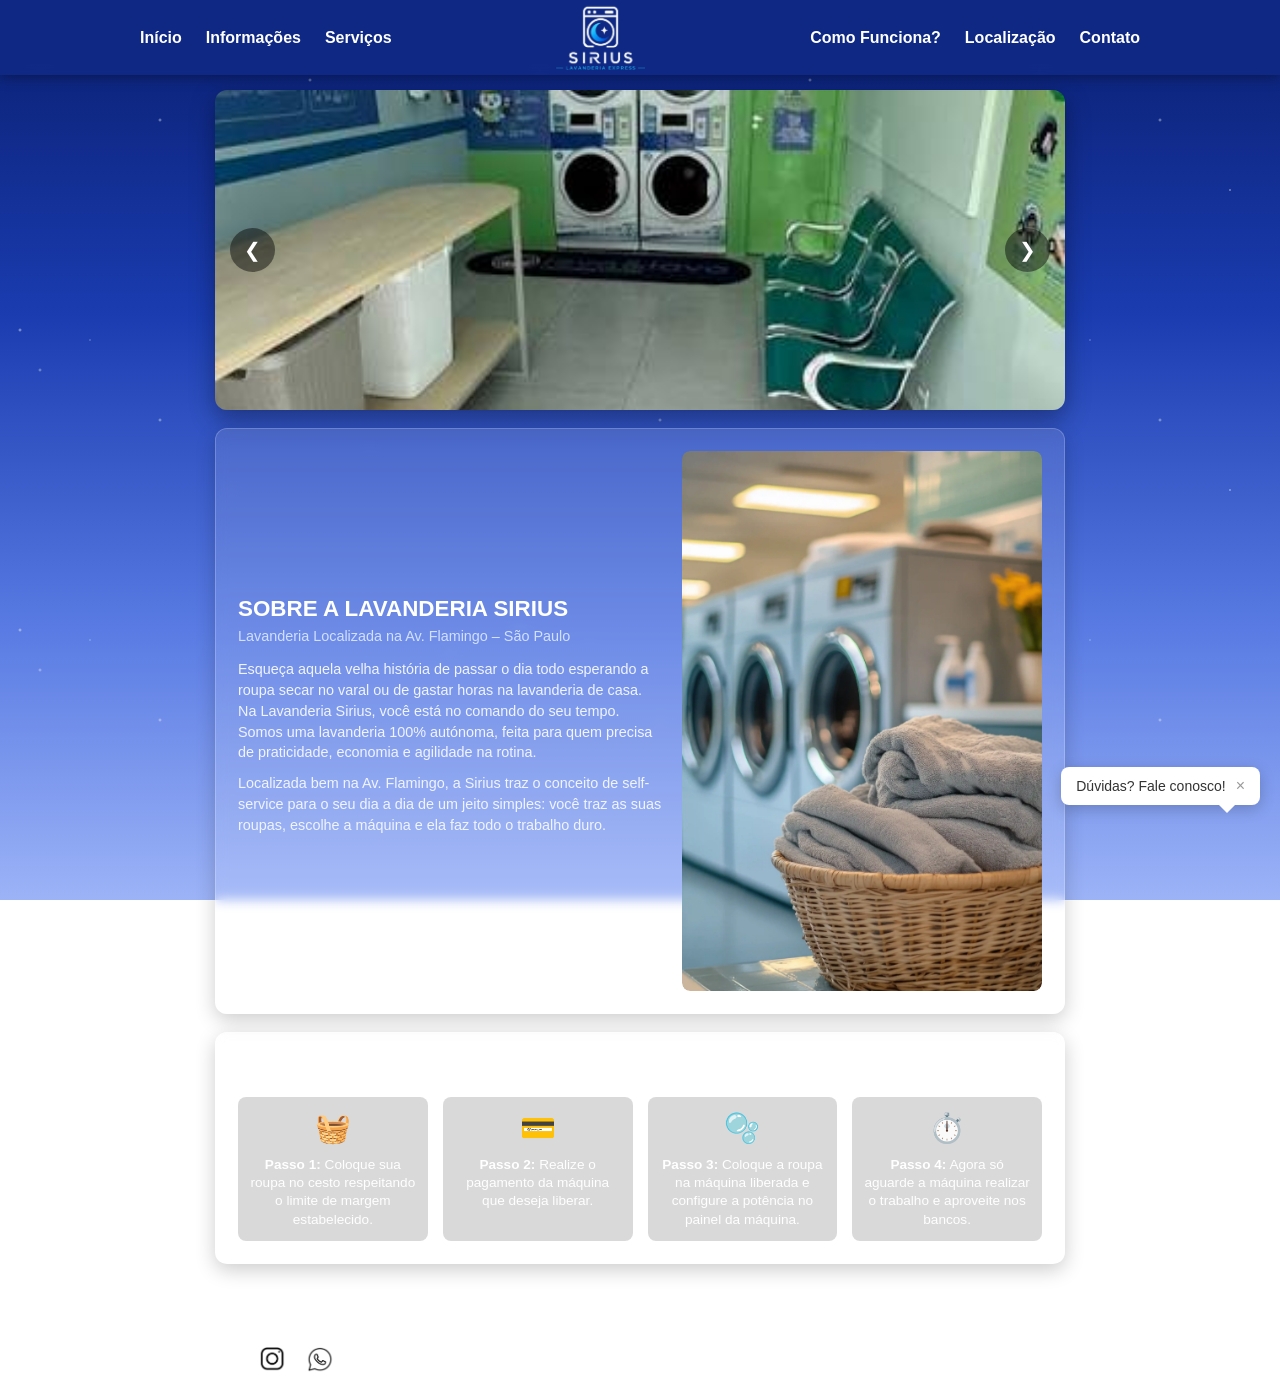
<file: index.html>
<!DOCTYPE html>
<html lang="pt-br">
<head>
  <meta charset="UTF-8">
  <meta name="viewport" content="width=device-width, initial-scale=1.0">
  <link rel="stylesheet" href="index.css">
  <title>Lavanderia Sirius</title>
</head>
<body>

  <!-- EFEITO DE ESTRELAS NO BACKGROUND -->
  <div class="stars"></div>

  <!-- NAVBAR / HEADER -->
  <header class="navbar" id="navbar">
    <nav class="nav-container">
      <ul class="nav-links">
        <li><a href="index.html">Início</a></li>
        <li><a href="Informacoes/Informacao.html">Informações</a></li>
        <li><a href="Servico/Servico.html">Serviços</a></li>
      </ul>

      <div class="logo">
        <a href="index.html">
          <img class="logoimg" src="Img/Logo.png" alt="Logo Lavanderia Sirius" title="Logo Lavanderia Sirius">
        </a>
      </div>

      <ul class="nav-links">
        <li><a href="Funcionamento/funcionamento.html">Como Funciona?</a></li>
        <li><a href="Localizacao/Localizacao.html">Localização</a></li>
        <li><a href="#" id="openContatoBtn">Contato</a></li>
      </ul>
    </nav>
  </header>

  <!-- CONTEÚDO PRINCIPAL -->
  <main class="main-content" id="inicio">

    <!-- CARROSSEL / BANNER DE DESTAQUE -->
    <section class="carrossel-container">
      <div class="carrossel-slides">
        <div class="slide active">
          <img src="Img/teste_1.jpg" alt="Serviço de Lavanderia 1">
        </div>
        <div class="slide">
          <img src="Img/teste_2.jpg" alt="Serviço de Lavanderia 2">
        </div>
        <div class="slide">
          <img src="Img/teste_3.jpg" alt="Serviço de Lavanderia 3">
        </div>
      </div>

      <!-- BOTÕES DO CARROSSEL -->
      <button class="seta anterior" id="prevBtn" aria-label="Anterior">&#10094;</button>
      <button class="seta proximo" id="nextBtn" aria-label="Próximo">&#10095;</button>
    </section>

    <!-- SEÇÃO SOBRE -->
    <section class="section-card sobre-card" id="sobre">
      <div class="sobre-text">
        <h2>SOBRE A LAVANDERIA SIRIUS</h2>
        <p class="subtitle">Lavanderia Localizada na Av. Flamingo – São Paulo</p>
        <p>Esqueça aquela velha história de passar o dia todo esperando a roupa secar no varal ou de gastar horas na lavanderia de casa. Na Lavanderia Sirius, você está no comando do seu tempo. Somos uma lavanderia 100% autónoma, feita para quem precisa de praticidade, economia e agilidade na rotina.</p>
        <p>Localizada bem na Av. Flamingo, a Sirius traz o conceito de self-service para o seu dia a dia de um jeito simples: você traz as suas roupas, escolhe a máquina e ela faz todo o trabalho duro.</p>
      </div>
      <div class="sobre-img">
        <img src="Img/roupa.png" alt="Maquinas de lavar Sirius">
      </div>
    </section>

    <!-- SEÇÃO PASSO A PASSO -->
    <section class="section-card passo-card" id="servicos">
      <h2 class="passo-title">PASSO A PASSO</h2>
      <div class="grid-passos">
        
        <div class="step-box">
          <div class="icon-circle">🧺</div>
          <p><strong>Passo 1:</strong> Coloque sua roupa no cesto respeitando o limite de margem estabelecido.</p>
        </div>

        <div class="step-box">
          <div class="icon-circle">💳</div>
          <p><strong>Passo 2:</strong> Realize o pagamento da máquina que deseja liberar.</p>
        </div>

        <div class="step-box">
          <div class="icon-circle">🫧</div>
          <p><strong>Passo 3:</strong> Coloque a roupa na máquina liberada e configure a potência no painel da máquina.</p>
        </div>

        <div class="step-box">
          <div class="icon-circle">⏱️</div>
          <p><strong>Passo 4:</strong> Agora só aguarde a máquina realizar o trabalho e aproveite nos bancos.</p>
        </div>

      </div>
    </section>

  </main>

  <!-- RODAPÉ (FOOTER) -->
  <footer class="footer">
    <div class="footer-col">
      <h3>Redes / Links</h3>
      <div class="social-icons">
        <a href="https://www.instagram.com/siriuslavanderia/" target="_blank" aria-label="Instagram">
          <img class="social-img" src="Img/insta.png" alt="Instagram">
        </a>
        <a href="https://api.whatsapp.com/send?phone=5511914912097" target="_blank" aria-label="WhatsApp">
          <img class="social-img" src="Img/zap.png" alt="WhatsApp">
        </a>
      </div>
    </div>

    <div class="footer-col">
      <h3>Localização</h3>
      <a href="https://www.google.com/maps/place/Av.+Flamingo,+1563+-+Vila+Nova+Curuca,+S%C3%A3o+Paulo+-+SP" target="_blank">
        <p>Av. Flamingo, 1563 – São Paulo, SP</p>
      </a>
    </div>
  </footer>

  <!-- MODAL DE CONTATO -->
  <div id="contatoOverlay" class="contato-overlay">
    <div class="contato-box">
      <button id="closeContatoBtn" class="close-btn">&times;</button>
      <h2>Entre em Contato</h2>
      <p>Instagram: <a href="https://www.instagram.com/siriuslavanderia/" target="_blank">@lavanderiasirius</a></p> 
      <p>WhatsApp: <a href="https://api.whatsapp.com/send?phone=5511914912097" target="_blank">Lavanderia Sirius</a></p>
    </div>
  </div>

  <!-- TOOLTIP CHATBOT -->
  <div class="chat-tooltip">
    <span>Dúvidas? Fale conosco!</span>
    <button class="close-tooltip" onclick="this.parentElement.style.display='none'">&times;</button>
  </div>

  <!-- LANDBOT CHAT -->
  <script type="module" src="https://cdn.landbot.io/landbot-3/landbot-3.0.0.mjs"></script>
  <script type="module">
    var myLandbot = new Landbot.Livechat({
      configUrl: 'https://storage.googleapis.com/landbot.online/v3/H-3500567-LF1H10AN2X8NJ0CD/index.json',
    });
  </script>

  <script src="index.js"></script>
</body>
</html>
</file>
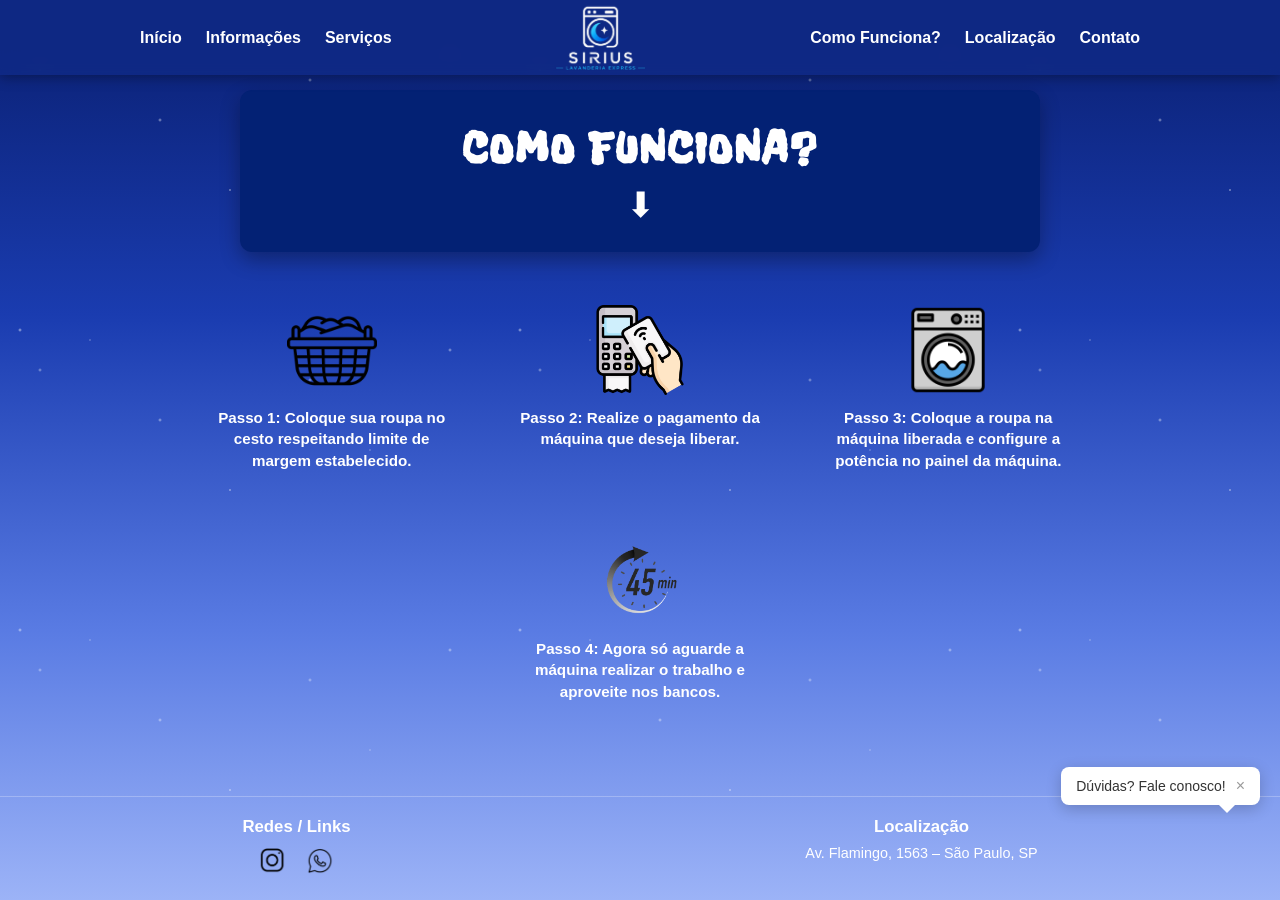
<file: Funcionamento/Funcionamento.html>
<!DOCTYPE html>
<html lang="pt-br">
<head>
  <meta charset="UTF-8">
  <meta name="viewport" content="width=device-width, initial-scale=1.0">
  <link rel="stylesheet" href="Funcionamento.css">
  <title>Lavanderia Sirius</title>
</head>
<body>

  <!-- EFEITO DE ESTRELAS NO BACKGROUND -->
  <div class="stars"></div>

  <!-- NAVBAR / HEADER -->
  <header class="navbar" id="navbar">
    <nav class="nav-container">
      <ul class="nav-links">
        <li><a href="../index.html">Início</a></li>
        <li><a href="../Informacoes/Informacao.html">Informações</a></li>
        <li><a href="../Servico/Servico.html">Serviços</a></li>
      </ul>

      <div class="logo">
        <a href="../index.html">
          <img class="logoimg" src="../Img/Logo.png" alt="Logo Lavanderia Sirius" title="Logo Lavanderia Sirius">
        </a>
      </div>

      <ul class="nav-links">
        <li><a href="../Funcionamento/funcionamento.html">Como Funciona?</a></li>
        <li><a href="../Localizacao/Localizacao.html">Localização</a></li>
        <li><a href="#" id="openContatoBtn">Contato</a></li>
      </ul>
    </nav>
      <link href="https://fonts.googleapis.com/css2?family=Freckle+Face&display=swap" rel="stylesheet">
  </header>

  <!-- CONTEÚDO PRINCIPAL -->
  <main class="main-content" id="inicio">
    
    <!-- 1. CARD BANNER DE TÍTULO -->
    <section class="card-banner">
      <h1>Como Funciona?</h1>
      <div class="arrow-down">&#11015;</div>
    </section>

    <!-- 2. SEÇÃO PASSO A PASSO -->
    <section class="passos-container">
      
      <!-- Passo 1 -->
      <div class="passo-card">
        <div class="passo-img-box">
          <img src="../Img/cesto_.png" alt="Cesto de roupas" class="passo-img">
        </div>
        <p class="passo-texto"><strong>Passo 1:</strong> Coloque sua roupa no cesto respeitando limite de margem estabelecido.</p>
      </div>

      <!-- Passo 2 -->
      <div class="passo-card">
        <div class="passo-img-box">
          <img src="../Img/card.png" alt="Máquina de pagamento" class="passo-img">
        </div>
        <p class="passo-texto"><strong>Passo 2:</strong> Realize o pagamento da máquina que deseja liberar.</p>
      </div>

      <!-- Passo 3 -->
      <div class="passo-card">
        <div class="passo-img-box">
          <img src="../Img/maquina_2.png" alt="Máquina de lavar" class="passo-img">
        </div>
        <p class="passo-texto"><strong>Passo 3:</strong> Coloque a roupa na máquina liberada e configure a potência no painel da máquina.</p>
      </div>

      <!-- Passo 4 -->
      <div class="passo-card passo-centralizado">
        <div class="passo-img-box">
          <img src="../Img/minutos_45.png" alt="Relógio 45 min" class="passo-img">
        </div>
        <p class="passo-texto"><strong>Passo 4:</strong> Agora só aguarde a máquina realizar o trabalho e aproveite nos bancos.</p>
      </div>

    </section>

  </main>

  <!-- RODAPÉ (FOOTER) -->
  <footer class="footer">
    <div class="footer-col">
      <h3>Redes / Links</h3>
      <div class="social-icons">
        <a href="https://www.instagram.com/siriuslavanderia/" target="_blank" aria-label="Instagram">
          <img class="social-img" src="../Img/insta.png" alt="Instagram">
        </a>
        <a href="https://api.whatsapp.com/send?phone=5511914912097" target="_blank" aria-label="WhatsApp">
          <img class="social-img" src="../Img/zap.png" alt="WhatsApp">
        </a>
      </div>
    </div>

    <div class="footer-col">
      <h3>Localização</h3>
      <a href="https://www.google.com/maps/place/Av.+Flamingo,+1563+-+Vila+Nova+Curuca,+S%C3%A3o+Paulo+-+SP" target="_blank">
        <p>Av. Flamingo, 1563 – São Paulo, SP</p>
      </a>
    </div>
  </footer>

  <!-- MODAL DE CONTATO -->
  <div id="contatoOverlay" class="contato-overlay">
    <div class="contato-box">
      <button id="closeContatoBtn" class="close-btn">&times;</button>
      <h2>Entre em Contato</h2>
      <p>Instagram: <a href="https://www.instagram.com/siriuslavanderia/" target="_blank">@lavanderiasirius</a></p> 
      <p>WhatsApp: <a href="https://api.whatsapp.com/send?phone=5511914912097" target="_blank">Lavanderia Sirius</a></p>
    </div>
  </div>

  <!-- TOOLTIP CHATBOT -->
  <div class="chat-tooltip">
    <span>Dúvidas? Fale conosco!</span>
    <button class="close-tooltip" onclick="this.parentElement.style.display='none'">&times;</button>
  </div>

  <!-- LANDBOT CHAT -->
  <script type="module" src="https://cdn.landbot.io/landbot-3/landbot-3.0.0.mjs"></script>
  <script type="module">
    var myLandbot = new Landbot.Livechat({
      configUrl: 'https://storage.googleapis.com/landbot.online/v3/H-3500567-LF1H10AN2X8NJ0CD/index.json',
    });
  </script>

  <script src="Funcionamento.js"></script>
</body>
</html>
</file>
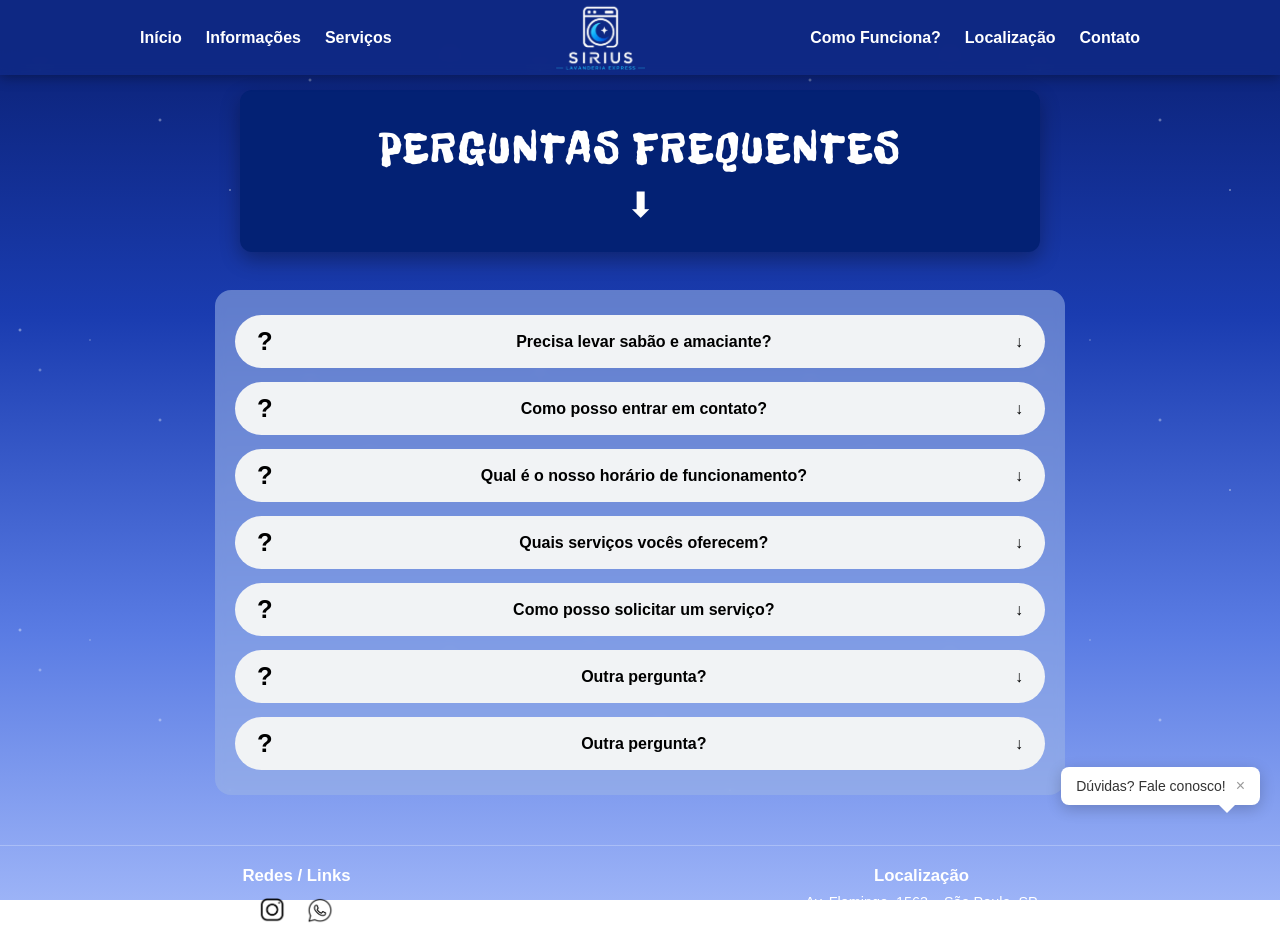
<file: Informacoes/Informacao.html>
<!DOCTYPE html>
<html lang="pt-br">
<head>
  <meta charset="UTF-8">
  <meta name="viewport" content="width=device-width, initial-scale=1.0">
  <link rel="stylesheet" href="Informacao.css">
  <title>Lavanderia Sirius</title>
</head>
<body>

  <!-- EFEITO DE ESTRELAS NO BACKGROUND -->
  <div class="stars"></div>

  <!-- NAVBAR / HEADER -->
  <header class="navbar" id="navbar">
    <nav class="nav-container">
      <ul class="nav-links">
        <li><a href="../index.html">Início</a></li>
        <li><a href="Informacao.html">Informações</a></li>
        <li><a href="../Servico/Servico.html">Serviços</a></li>
      </ul>

      <div class="logo">
        <a href="../index.html">
          <img class="logoimg" src="../Img/Logo.png" alt="Logo Lavanderia Sirius" title="Logo Lavanderia Sirius">
        </a>
      </div>

      <ul class="nav-links">
        <li><a href="../Funcionamento/funcionamento.html">Como Funciona?</a></li>
        <li><a href="../Localizacao/Localizacao.html">Localização</a></li>
        <li><a href="#" id="openContatoBtn">Contato</a></li>
      </ul>
    </nav>
       <link href="https://fonts.googleapis.com/css2?family=Freckle+Face&display=swap" rel="stylesheet">
  </header>

  <!-- CONTEÚDO PRINCIPAL -->
  <main class="main-content" id="inicio">

    <!-- 1. CARD BANNER DE TÍTULO -->
    <section class="card-banner">
      <h1>Perguntas Frequentes</h1>
      <div class="arrow-down">&#11015;</div>
    </section>

    <div class="faq-container">
      <!-- PERGUNTA 1 -->
      <details class="faq-item">
        <summary class="faq-questao">
          <span class="faq-icon">?</span>
          <span class="faq-pergunta">Precisa levar sabão e amaciante?</span>
          <span class="faq-flecha-baixo">&darr;</span>
        </summary>
        <div class="faq-resposta">
          <p></p>
        </div>
      </details>

      <!-- PERGUNTA 2 -->
      <details class="faq-item">
        <summary class="faq-questao">
          <span class="faq-icon">?</span>
          <span class="faq-pergunta">Como posso entrar em contato?</span>
          <span class="faq-flecha-baixo">&darr;</span>
        </summary>
        <div class="faq-resposta">
          <p></p>
        </div>
      </details>

      <!-- PERGUNTA 3 -->
      <details class="faq-item">
        <summary class="faq-questao">
          <span class="faq-icon">?</span>
          <span class="faq-pergunta">Qual é o nosso horário de funcionamento?</span>
          <span class="faq-flecha-baixo">&darr;</span>
        </summary>
        <div class="faq-resposta">
          <p></p>
        </div>
      </details>

      <!-- PERGUNTA 4 -->
      <details class="faq-item">
        <summary class="faq-questao">
          <span class="faq-icon">?</span>
          <span class="faq-pergunta">Quais serviços vocês oferecem?</span>
          <span class="faq-flecha-baixo">&darr;</span>
        </summary>
        <div class="faq-resposta">
          <p></p>
        </div>
      </details>

      <!-- PERGUNTA 5 -->
      <details class="faq-item">
        <summary class="faq-questao">
          <span class="faq-icon">?</span>
          <span class="faq-pergunta">Como posso solicitar um serviço?</span>
          <span class="faq-flecha-baixo">&darr;</span>
        </summary>
        <div class="faq-resposta">
          <p></p>
        </div>
      </details>

      <!-- PERGUNTA 6 -->
      <details class="faq-item">
        <summary class="faq-questao">
          <span class="faq-icon">?</span>
          <span class="faq-pergunta">Outra pergunta?</span>
          <span class="faq-flecha-baixo">&darr;</span>
        </summary>
        <div class="faq-resposta">
          <p></p>
        </div>
      </details>

      <!-- PERGUNTA 7 -->
      <details class="faq-item">
        <summary class="faq-questao">
          <span class="faq-icon">?</span>
          <span class="faq-pergunta">Outra pergunta?</span>
          <span class="faq-flecha-baixo">&darr;</span>
        </summary>
        <div class="faq-resposta">
          <p></p>
        </div>
      </details>
    </div>
    
  </main>

  <!-- RODAPÉ (FOOTER) -->
  <footer class="footer">
    <div class="footer-col">
      <h3>Redes / Links</h3>
      <div class="social-icons">
        <a href="https://www.instagram.com/siriuslavanderia/" target="_blank" aria-label="Instagram">
          <img class="social-img" src="../Img/insta.png" alt="Instagram">
        </a>
        <a href="https://api.whatsapp.com/send?phone=5511914912097" target="_blank" aria-label="WhatsApp">
          <img class="social-img" src="../Img/zap.png" alt="WhatsApp">
        </a>
      </div>
    </div>

    <div class="footer-col">
      <h3>Localização</h3>
      <a href="https://www.google.com/maps/place/Av.+Flamingo,+1563+-+Vila+Nova+Curuca,+S%C3%A3o+Paulo+-+SP" target="_blank">
        <p>Av. Flamingo, 1563 – São Paulo, SP</p>
      </a>
    </div>
  </footer>

  <!-- MODAL DE CONTATO -->
  <div id="contatoOverlay" class="contato-overlay">
    <div class="contato-box">
      <button id="closeContatoBtn" class="close-btn">&times;</button>
      <h2>Entre em Contato</h2>
      <p>Instagram: <a href="https://www.instagram.com/siriuslavanderia/" target="_blank">@lavanderiasirius</a></p> 
      <p>WhatsApp: <a href="https://api.whatsapp.com/send?phone=5511914912097" target="_blank">Lavanderia Sirius</a></p>
    </div>
  </div>

  <!-- TOOLTIP CHATBOT -->
  <div class="chat-tooltip">
    <span>Dúvidas? Fale conosco!</span>
    <button class="close-tooltip" onclick="this.parentElement.style.display='none'">&times;</button>
  </div>

  <!-- LANDBOT CHAT -->
  <script type="module" src="https://cdn.landbot.io/landbot-3/landbot-3.0.0.mjs"></script>
  <script type="module">
    var myLandbot = new Landbot.Livechat({
      configUrl: 'https://storage.googleapis.com/landbot.online/v3/H-3500567-LF1H10AN2X8NJ0CD/index.json',
    });
  </script>

  <script src="Informacao.js"></script>

    <!-- SCRIPT PARA GERENCIAR PERGUNTAS -->
  <script>
  const details = document.querySelectorAll(".faq-item");

  details.forEach((targetDetail) => {
    targetDetail.addEventListener("click", (e) => {
      e.preventDefault();

      const isOpen = targetDetail.hasAttribute("open");

      details.forEach((detail) => {
        detail.removeAttribute("open");
        });

      if (!isOpen) {
        targetDetail.setAttribute("open", "");
        }
      });
    });
  </script>
</body>
</html>
</file>
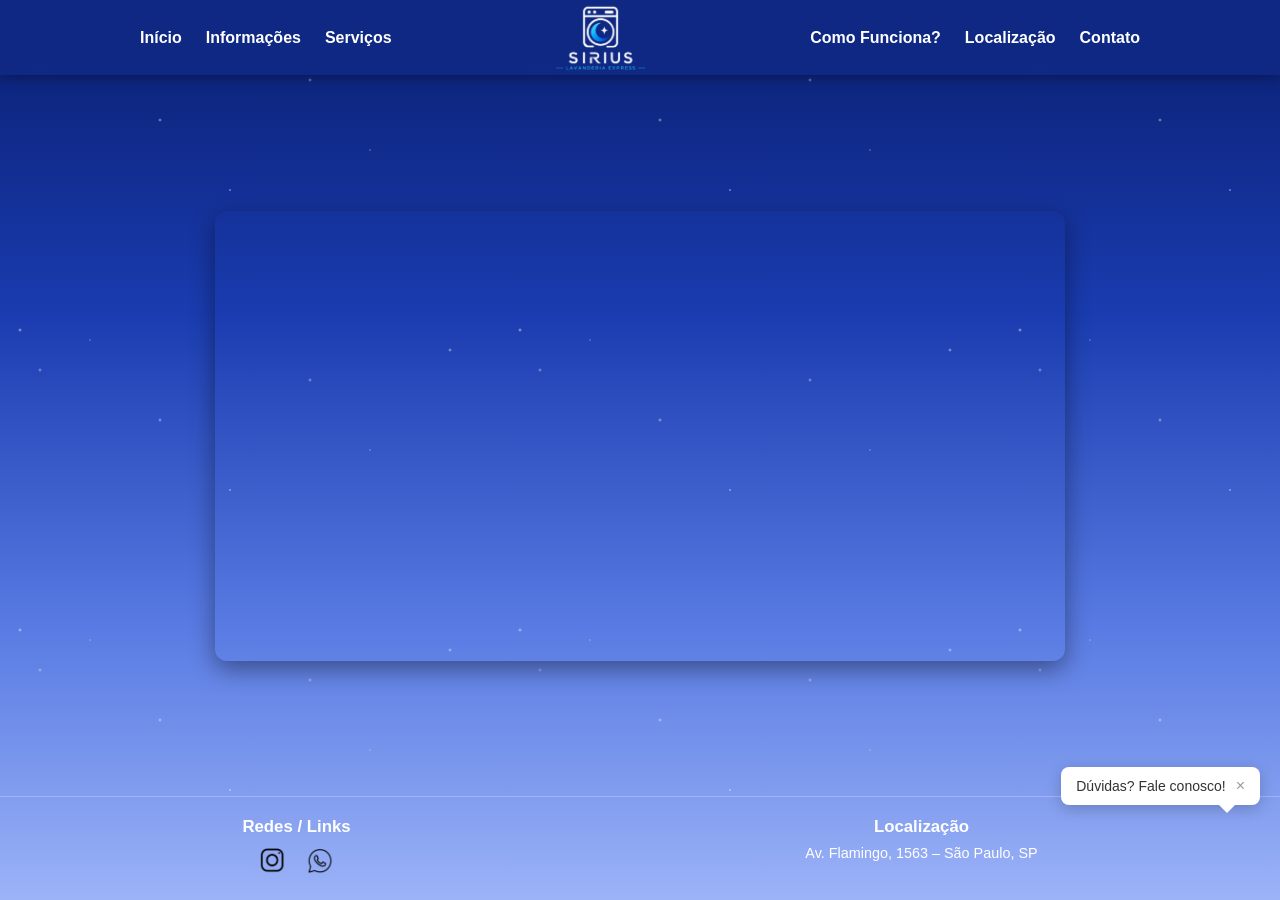
<file: Localizacao/Localizacao.html>
<!DOCTYPE html>
<html lang="pt-br">
<head>
  <meta charset="UTF-8">
  <meta name="viewport" content="width=device-width, initial-scale=1.0">
  <link rel="stylesheet" href="Localizacao.css">
  <title>Lavanderia Sirius</title>
</head>
<body>

  <!-- EFEITO DE ESTRELAS NO BACKGROUND -->
  <div class="stars"></div>

  <!-- NAVBAR / HEADER -->
  <header class="navbar" id="navbar">
    <nav class="nav-container">
      <ul class="nav-links">
        <li><a href="../index.html">Início</a></li>
        <li><a href="../Informacoes/Informacao.html">Informações</a></li>
        <li><a href="../Servico/Servico.html">Serviços</a></li>
      </ul>

      <div class="logo">
        <a href="../index.html">
          <img class="logoimg" src="../Img/Logo.png" alt="Logo Lavanderia Sirius" title="Logo Lavanderia Sirius">
        </a>
      </div>

      <ul class="nav-links">
        <li><a href="../Funcionamento/funcionamento.html">Como Funciona?</a></li>
        <li><a href="../Localizacao/Localizacao.html">Localização</a></li>
        <li><a href="#" id="openContatoBtn">Contato</a></li>
      </ul>
    </nav>
  </header>

  <!-- CONTEÚDO PRINCIPAL -->
  <main class="main-content" id="inicio">
      <div class="map-container">
      <iframe 
        src="https://www.google.com/maps/embed?pb=!1m18!1m12!1m3!1d3658.749502693761!2d-46.4172465!3d-23.505085!2m3!1f0!2f0!3f0!3m2!1i1024!2i768!4f13.1!3m3!1m2!1s0x94ce63e5e4070a9b%3A0x6b1db9490130dbb1!2sAv.%20Flamingo%2C%201563%20-%20Vila%20Nova%20Curu%C3%A7%C3%A1%2C%20S%C3%A3o%20Paulo%20-%20SP!5e0!3m2!1spt-BR!2sbr!4v1700000000000!5m2!1spt-BR!2sbr" 
        allowfullscreen="" 
        loading="lazy" 
        referrerpolicy="no-referrer-when-downgrade">
      </iframe>
      </div>
    

  </main>

  <!-- RODAPÉ (FOOTER) -->
  <footer class="footer">
    <div class="footer-col">
      <h3>Redes / Links</h3>
      <div class="social-icons">
        <a href="https://www.instagram.com/siriuslavanderia/" target="_blank" aria-label="Instagram">
          <img class="social-img" src="../Img/insta.png" alt="Instagram">
        </a>
        <a href="https://api.whatsapp.com/send?phone=5511914912097" target="_blank" aria-label="WhatsApp">
          <img class="social-img" src="../Img/zap.png" alt="WhatsApp">
        </a>
      </div>
    </div>

    <div class="footer-col">
      <h3>Localização</h3>
      <a href="https://www.google.com/maps/place/Av.+Flamingo,+1563+-+Vila+Nova+Curuca,+S%C3%A3o+Paulo+-+SP" target="_blank">
        <p>Av. Flamingo, 1563 – São Paulo, SP</p>
      </a>
    </div>
  </footer>

  <!-- MODAL DE CONTATO -->
  <div id="contatoOverlay" class="contato-overlay">
    <div class="contato-box">
      <button id="closeContatoBtn" class="close-btn">&times;</button>
      <h2>Entre em Contato</h2>
      <p>Instagram: <a href="https://www.instagram.com/siriuslavanderia/" target="_blank">@lavanderiasirius</a></p> 
      <p>WhatsApp: <a href="https://api.whatsapp.com/send?phone=5511914912097" target="_blank">Lavanderia Sirius</a></p>
    </div>
  </div>

  <!-- TOOLTIP CHATBOT -->
  <div class="chat-tooltip">
    <span>Dúvidas? Fale conosco!</span>
    <button class="close-tooltip" onclick="this.parentElement.style.display='none'">&times;</button>
  </div>

  <!-- LANDBOT CHAT -->
  <script type="module" src="https://cdn.landbot.io/landbot-3/landbot-3.0.0.mjs"></script>
  <script type="module">
    var myLandbot = new Landbot.Livechat({
      configUrl: 'https://storage.googleapis.com/landbot.online/v3/H-3500567-LF1H10AN2X8NJ0CD/index.json',
    });
  </script>

  <script src="Localizacao.js"></script>
</body>
</html>
</file>
<file: index.css>
* {
  margin: 0;
  padding: 0;
  box-sizing: border-box;
  font-family: Arial, sans-serif;
}

body {
  padding-top: 75px;
  background: linear-gradient(to bottom, #091e6f 0%, #1a3cb0 35%, #597be3 70%, #9cb3f7 100%);
  background-attachment: fixed;
  min-height: 100vh;
  color: #ffffff;
  display: flex;
  flex-direction: column;
  position: relative;
  overflow-x: hidden;
}

/* EFEITO DE ESTRELAS NO BACKGROUND */
.stars {
  position: fixed;
  top: 0;
  left: 0;
  width: 100%;
  height: 100%;
  pointer-events: none;
  background-image: 
    radial-gradient(2px 2px at 20px 30px, #ffffff, rgba(0,0,0,0)),
    radial-gradient(2px 2px at 40px 70px, rgba(255,255,255,0.8), rgba(0,0,0,0)),
    radial-gradient(1px 1px at 90px 40px, #ffffff, rgba(0,0,0,0)),
    radial-gradient(2px 2px at 160px 120px, rgba(255,255,255,0.9), rgba(0,0,0,0)),
    radial-gradient(1.5px 1.5px at 230px 190px, #ffffff, rgba(0,0,0,0)),
    radial-gradient(2px 2px at 310px 80px, rgba(255,255,255,0.8), rgba(0,0,0,0)),
    radial-gradient(1px 1px at 370px 150px, #ffffff, rgba(0,0,0,0)),
    radial-gradient(2px 2px at 450px 50px, rgba(255,255,255,0.9), rgba(0,0,0,0));
  background-repeat: repeat;
  background-size: 500px 300px;
  opacity: 0.6;
  z-index: 0;
}

/* NAVBAR */
.navbar {
  position: fixed;
  top: 0;
  left: 0;
  width: 100%;
  height: 75px;
  background-color: rgba(16, 42, 133, 0.92);
  backdrop-filter: blur(8px);
  color: #ffffff;
  z-index: 1000;
  box-shadow: 0 2px 12px rgba(0, 0, 0, 0.35);
  display: flex;
  justify-content: center;
  align-items: center;
  padding: 0 1rem;
}

.nav-container {
  width: 100%;
  max-width: 1000px;
  display: flex;
  justify-content: space-between;
  align-items: center;
}

.logo {
  display: flex;
  align-items: center;
  justify-content: center;
}

.logoimg {
  height: 115px;
  width: auto;
  border-radius: 50%;
  object-fit: cover;
  transition: transform 0.2s ease;
}

.logoimg:hover {
  transform: scale(1.05);
}

.nav-links {
  display: flex;
  list-style: none;
  gap: 1.5rem;
}

.nav-links a {
  color: #ffffff;
  text-decoration: none;
  font-weight: 600;
  font-size: 1rem;
  transition: color 0.2s;
}

.nav-links a:hover {
  color: #79dbf1;
}

/* MAIN CONTENT E CARDS COMPACTOS */
.main-content {
  position: relative;
  z-index: 1;
  flex: 1;
  display: flex;
  flex-direction: column;
  align-items: center;
  padding: 15px 15px 30px;
  gap: 18px; /* Espaçamento bem aproximado entre as seções */
}

/* CARROSSEL */
.carrossel-container {
  position: relative;
  width: 100%;
  max-width: 850px;
  height: 320px;
  border-radius: 12px;
  overflow: hidden;
  box-shadow: 0 8px 24px rgba(0, 0, 0, 0.35);
}

.carrossel-slides {
  width: 100%;
  height: 100%;
  position: relative;
}

.slide {
  position: absolute;
  top: 0;
  left: 0;
  width: 100%;
  height: 100%;
  opacity: 0;
  transition: opacity 0.5s ease-in-out;
}

.slide.active {
  opacity: 1;
}

.slide img {
  width: 100%;
  height: 100%;
  object-fit: cover;
}

.seta {
  position: absolute;
  top: 50%;
  transform: translateY(-50%);
  background-color: rgba(0, 0, 0, 0.45);
  color: white;
  border: none;
  font-size: 20px;
  padding: 10px 14px;
  cursor: pointer;
  border-radius: 50%;
  transition: background-color 0.3s;
  z-index: 10;
}

.seta:hover {
  background-color: rgba(0, 0, 0, 0.8);
}

.anterior { left: 15px; }
.proximo { right: 15px; }

/* ESTILO PADRÃO DAS SEÇÕES (CARDS) */
.section-card {
  width: 100%;
  max-width: 850px;
  background-color: rgba(255, 255, 255, 0.12);
  backdrop-filter: blur(6px);
  border: 1px solid rgba(255, 255, 255, 0.2);
  border-radius: 12px;
  padding: 22px;
  box-shadow: 0 6px 20px rgba(0, 0, 0, 0.2);
}

/* SEÇÃO SOBRE */
.sobre-card {
  display: flex;
  gap: 20px;
  align-items: center;
}

.sobre-text {
  flex: 1;
}

.sobre-text h2 {
  font-size: 1.4rem;
  margin-bottom: 4px;
  color: #ffffff;
  font-weight: 700;
}

.sobre-text .subtitle {
  font-size: 0.9rem;
  color: #d1e0ff;
  margin-bottom: 12px;
}

.sobre-text p {
  font-size: 0.9rem;
  line-height: 1.45;
  color: #f0f4ff;
  margin-bottom: 10px;
}

.sobre-img {
  flex: 1;
  max-width: 360px;
  border-radius: 8px;
  overflow: hidden;
}

.sobre-img img {
  width: 100%;
  height: auto;
  display: block;
  object-fit: cover;
  border-radius: 8px;
}

/* SEÇÃO PASSO A PASSO */
.passo-title {
  text-align: center;
  font-size: 1.3rem;
  margin-bottom: 18px;
  letter-spacing: 0.5px;
}

.grid-passos {
  display: grid;
  grid-template-columns: repeat(4, 1fr);
  gap: 15px;
}

.step-box {
  background: rgba(0, 0, 0, 0.15);
  border-radius: 8px;
  padding: 12px;
  text-align: center;
  font-size: 0.85rem;
  line-height: 1.35;
}

.icon-circle {
  font-size: 1.8rem;
  margin-bottom: 8px;
}

/* FOOTER UNIFICADO */
.footer {
  position: relative;
  z-index: 1;
  background: transparent;
  color: white;
  display: flex;
  justify-content: space-around;
  padding: 20px 15px;
  border-top: 1px solid rgba(255, 255, 255, 0.25);
  margin-top: auto;
}

.footer-col {
  display: flex;
  flex-direction: column;
  gap: 8px;
  align-items: center;
  text-align: center;
}

.footer-col h3 {
  font-size: 1.05rem;
}

.footer-col a {
  color: #ffffff;
  text-decoration: none;
  font-size: 0.9rem;
  transition: color 0.2s;
}

.footer-col a:hover {
  color: #79dbf1;
}

.social-icons {
  display: flex;
  gap: 15px;
  align-items: center;
}

.social-img {
  height: 32px !important;
  width: 32px !important;
  object-fit: contain !important;
  transition: transform 0.2s;
}

.social-img:hover {
  transform: scale(1.15);
}

/* MODAL CONTATO */
.contato-overlay {
  position: fixed;
  top: 0;
  left: 0;
  width: 100%;
  height: 100%;
  background-color: rgba(0, 0, 0, 0.65);
  display: none;
  justify-content: center;
  align-items: center;
  z-index: 2000;
}

.contato-overlay.active {
  display: flex;
}

.contato-box {
  background-color: #ffffff;
  padding: 2rem;
  border-radius: 8px;
  width: 90%;
  max-width: 420px;
  position: relative;
  box-shadow: 0 5px 15px rgba(0, 0, 0, 0.35);
  color: #333333;
}

.close-btn {
  position: absolute;
  top: 10px;
  right: 15px;
  background: none;
  border: none;
  font-size: 1.8rem;
  cursor: pointer;
  color: #666666;
}

.close-btn:hover {
  color: #000000;
}

/* TOOLTIP DO CHATBOT */
.chat-tooltip {
  position: fixed;
  bottom: 95px;
  right: 20px;
  background-color: #ffffff;
  color: #333333;
  padding: 10px 15px;
  border-radius: 8px;
  box-shadow: 0 4px 15px rgba(0, 0, 0, 0.2);
  font-size: 14px;
  font-weight: 500;
  display: flex;
  align-items: center;
  gap: 10px;
  animation: flutuar 3s ease-in-out infinite;
  z-index: 9999;
}

.chat-tooltip::after {
  content: '';
  position: absolute;
  bottom: -8px;
  right: 25px;
  border-width: 8px 8px 0;
  border-style: solid;
  border-color: #ffffff transparent;
}

.close-tooltip {
  background: none;
  border: none;
  font-size: 16px;
  cursor: pointer;
  color: #999;
}

@keyframes flutuar {
  0%, 100% { transform: translateY(0); }
  50% { transform: translateY(-5px); }
}

/* MEDIA QUERIES (RESPONSIVIDADE AJUSTADA) */
@media (max-width: 768px) {
  .nav-container {
    flex-direction: column;
    gap: 8px;
  }

  .navbar {
    height: auto;
    padding: 10px;
  }

  body {
    padding-top: 110px;
  }

  .nav-links {
    gap: 1rem;
    font-size: 0.9rem;
  }

  .carrossel-container {
    height: 220px;
  }

  .sobre-card {
    flex-direction: column;
  }

  .sobre-img {
    max-width: 100%;
  }

  .grid-passos {
    grid-template-columns: repeat(2, 1fr);
  }

  .footer {
    flex-direction: column;
    gap: 18px;
  }
}
</file>
<file: Funcionamento/Funcionamento.css>
* {
  margin: 0;
  padding: 0;
  box-sizing: border-box;
  font-family: Arial, sans-serif;
}

body {
  padding-top: 75px;
  background: linear-gradient(to bottom, #091e6f 0%, #1a3cb0 35%, #597be3 70%, #9cb3f7 100%);
  background-attachment: fixed;
  min-height: 100vh;
  color: #ffffff;
  display: flex;
  flex-direction: column;
  position: relative;
  overflow-x: hidden;
}

/* EFEITO DE ESTRELAS NO BACKGROUND */
.stars {
  position: fixed;
  top: 0;
  left: 0;
  width: 100%;
  height: 100%;
  pointer-events: none;
  background-image: 
    radial-gradient(2px 2px at 20px 30px, #ffffff, rgba(0,0,0,0)),
    radial-gradient(2px 2px at 40px 70px, rgba(255,255,255,0.8), rgba(0,0,0,0)),
    radial-gradient(1px 1px at 90px 40px, #ffffff, rgba(0,0,0,0)),
    radial-gradient(2px 2px at 160px 120px, rgba(255,255,255,0.9), rgba(0,0,0,0)),
    radial-gradient(1.5px 1.5px at 230px 190px, #ffffff, rgba(0,0,0,0)),
    radial-gradient(2px 2px at 310px 80px, rgba(255,255,255,0.8), rgba(0,0,0,0)),
    radial-gradient(1px 1px at 370px 150px, #ffffff, rgba(0,0,0,0)),
    radial-gradient(2px 2px at 450px 50px, rgba(255,255,255,0.9), rgba(0,0,0,0));
  background-repeat: repeat;
  background-size: 500px 300px;
  opacity: 0.6;
  z-index: 0;
}

/* NAVBAR */
.navbar {
  position: fixed;
  top: 0;
  left: 0;
  width: 100%;
  height: 75px;
  background-color: rgba(16, 42, 133, 0.92);
  backdrop-filter: blur(8px);
  color: #ffffff;
  z-index: 1000;
  box-shadow: 0 2px 12px rgba(0, 0, 0, 0.35);
  display: flex;
  justify-content: center;
  align-items: center;
  padding: 0 1rem;
}

.nav-container {
  width: 100%;
  max-width: 1000px;
  display: flex;
  justify-content: space-between;
  align-items: center;
}

.logo {
  display: flex;
  align-items: center;
  justify-content: center;
}

.logoimg {
  height: 115px;
  width: auto;
  border-radius: 50%;
  object-fit: cover;
  transition: transform 0.2s ease;
}

.logoimg:hover {
  transform: scale(1.05);
}

.nav-links {
  display: flex;
  list-style: none;
  gap: 1.5rem;
}

.nav-links a {
  color: #ffffff;
  text-decoration: none;
  font-weight: 600;
  font-size: 1rem;
  transition: color 0.2s;
}

.nav-links a:hover {
  color: #79dbf1;
}

/* MAIN CONTENT */
.main-content {
  position: relative;
  z-index: 1;
  flex: 1;
  display: flex;
  flex-direction: column;
  align-items: center;
  padding: 15px 15px 30px;
  gap: 18px;
}

/* FOOTER UNIFICADO */
.footer {
  position: relative;
  z-index: 1;
  background: transparent;
  color: white;
  display: flex;
  justify-content: space-around;
  padding: 20px 15px;
  border-top: 1px solid rgba(255, 255, 255, 0.25);
  margin-top: auto;
}

.footer-col {
  display: flex;
  flex-direction: column;
  gap: 8px;
  align-items: center;
  text-align: center;
}

.footer-col h3 {
  font-size: 1.05rem;
}

.footer-col a {
  color: #ffffff;
  text-decoration: none;
  font-size: 0.9rem;
  transition: color 0.2s;
}

.footer-col a:hover {
  color: #79dbf1;
}

.social-icons {
  display: flex;
  gap: 15px;
  align-items: center;
}

.social-img {
  height: 32px !important;
  width: 32px !important;
  object-fit: contain !important;
  transition: transform 0.2s;
}

.social-img:hover {
  transform: scale(1.15);
}

/* MODAL CONTATO */
.contato-overlay {
  position: fixed;
  top: 0;
  left: 0;
  width: 100%;
  height: 100%;
  background-color: rgba(0, 0, 0, 0.65);
  display: none;
  justify-content: center;
  align-items: center;
  z-index: 2000;
}

.contato-overlay.active {
  display: flex;
}

.contato-box {
  background-color: #ffffff;
  padding: 2rem;
  border-radius: 8px;
  width: 90%;
  max-width: 420px;
  position: relative;
  box-shadow: 0 5px 15px rgba(0, 0, 0, 0.35);
  color: #333333;
}

.close-btn {
  position: absolute;
  top: 10px;
  right: 15px;
  background: none;
  border: none;
  font-size: 1.8rem;
  cursor: pointer;
  color: #666666;
}

.close-btn:hover {
  color: #000000;
}

/* TOOLTIP DO CHATBOT */
.chat-tooltip {
  position: fixed;
  bottom: 95px;
  right: 20px;
  background-color: #ffffff;
  color: #333333;
  padding: 10px 15px;
  border-radius: 8px;
  box-shadow: 0 4px 15px rgba(0, 0, 0, 0.2);
  font-size: 14px;
  font-weight: 500;
  display: flex;
  align-items: center;
  gap: 10px;
  animation: flutuar 3s ease-in-out infinite;
  z-index: 9999;
}

.chat-tooltip::after {
  content: '';
  position: absolute;
  bottom: -8px;
  right: 25px;
  border-width: 8px 8px 0;
  border-style: solid;
  border-color: #ffffff transparent;
}

.close-tooltip {
  background: none;
  border: none;
  font-size: 16px;
  cursor: pointer;
  color: #999;
}

@keyframes flutuar {
  0%, 100% { transform: translateY(0); }
  50% { transform: translateY(-5px); }
}

/* MEDIA QUERIES (RESPONSIVIDADE) */
@media (max-width: 768px) {
  .nav-container {
    flex-direction: column;
    gap: 8px;
  }

  .navbar {
    height: auto;
    padding: 10px;
  }

  body {
    padding-top: 110px;
  }

  .nav-links {
    gap: 1rem;
    font-size: 0.9rem;
  }

  .footer {
    flex-direction: column;
    gap: 18px;
  }
}

/* 1. CARD BANNER DE TÍTULO */
  .card-banner {
    width: 100%;
    max-width: 800px;
    background-color: #032174;
    border-radius: 12px;
    padding: 30px 20px;
    text-align: center;
    box-shadow: 0 8px 20px rgba(0, 0, 0, 0.3);
    display: flex;
    flex-direction: column;
    align-items: center;
    justify-content: center;
    gap: 12px;
  }

  .card-banner h1 {
    font-family: "Freckle Face", Arial, sans-serif, system-ui;
    font-size: 2.8rem;
    font-weight: 600;
    color: #ffffff;
    letter-spacing: 2px;
    text-transform: uppercase;
    margin: 0;
  }

  .card-banner .arrow-down {
    font-size: 2.2rem;
    color: #ffffff;
    line-height: 1;
  }

/* PASSO A PASSO */
  .passos-container {
    width: 100%;
    max-width: 900px;
    display: grid;
    grid-template-columns: repeat(3, 1fr);
    gap: 25px;
    margin-top: 15px;
    justify-items: center;
  }

  .passo-card {
    display: flex;
    flex-direction: column;
    align-items: center;
    text-align: center;
    gap: 12px;
    padding: 20px 15px;
    border-radius: 16px;
    transition: all 0.3s ease;
    background-color: transparent;
  }

.passo-card.passo-centralizado {
    grid-column: 2 / 3;
  }

/* controle de tamanho */
  .passo-img-box {
    width: 90px;
    height: 90px;
    display: flex;
    align-items: center;
    justify-content: center;
    overflow: visible;
  }

  .passo-img {
    width: 100%;
    height: 100%;
    object-fit: contain;
    transition: transform 0.3s ease;
  }

  .passo-texto {
    font-family: 'Comic Neue', Arial, sans-serif, system-ui;
    font-size: 0.95rem;
    font-weight: 700;
    color: #ffffff;
    line-height: 1.4;
    transition: color 0.3s ease;
  }

/* EFEITO MOUSE */
  .passo-card:hover {
    background-color: rgba(255, 255, 255, 0.1);
    backdrop-filter: blur(4px);
    transform: translateY(-5px);
    box-shadow: 0 10px 20px rgba(0, 0, 0, 0.2);
  }

  .passo-card:hover .passo-img {
    transform: scale(1.25);
  }

/* Celulares (responsivo) */
@media (max-width: 768px) {
  .passos-container {
    grid-template-columns: 1fr;
  }
  .passo-card.passo-centralizado {
    grid-column: 1;
  }
}
</file>
<file: Informacoes/Informacao.css>
* {
  margin: 0;
  padding: 0;
  box-sizing: border-box;
  font-family: Arial, sans-serif;
}

body {
  padding-top: 75px;
  background: linear-gradient(to bottom, #091e6f 0%, #1a3cb0 35%, #597be3 70%, #9cb3f7 100%);
  background-attachment: fixed;
  min-height: 100vh;
  color: #ffffff;
  display: flex;
  flex-direction: column;
  position: relative;
  overflow-x: hidden;
}

/* EFEITO DE ESTRELAS NO BACKGROUND */
.stars {
  position: fixed;
  top: 0;
  left: 0;
  width: 100%;
  height: 100%;
  pointer-events: none;
  background-image: 
    radial-gradient(2px 2px at 20px 30px, #ffffff, rgba(0,0,0,0)),
    radial-gradient(2px 2px at 40px 70px, rgba(255,255,255,0.8), rgba(0,0,0,0)),
    radial-gradient(1px 1px at 90px 40px, #ffffff, rgba(0,0,0,0)),
    radial-gradient(2px 2px at 160px 120px, rgba(255,255,255,0.9), rgba(0,0,0,0)),
    radial-gradient(1.5px 1.5px at 230px 190px, #ffffff, rgba(0,0,0,0)),
    radial-gradient(2px 2px at 310px 80px, rgba(255,255,255,0.8), rgba(0,0,0,0)),
    radial-gradient(1px 1px at 370px 150px, #ffffff, rgba(0,0,0,0)),
    radial-gradient(2px 2px at 450px 50px, rgba(255,255,255,0.9), rgba(0,0,0,0));
  background-repeat: repeat;
  background-size: 500px 300px;
  opacity: 0.6;
  z-index: 0;
}

/* NAVBAR */
.navbar {
  position: fixed;
  top: 0;
  left: 0;
  width: 100%;
  height: 75px;
  background-color: rgba(16, 42, 133, 0.92);
  backdrop-filter: blur(8px);
  color: #ffffff;
  z-index: 1000;
  box-shadow: 0 2px 12px rgba(0, 0, 0, 0.35);
  display: flex;
  justify-content: center;
  align-items: center;
  padding: 0 1rem;
}

.nav-container {
  width: 100%;
  max-width: 1000px;
  display: flex;
  justify-content: space-between;
  align-items: center;
}

.logo {
  display: flex;
  align-items: center;
  justify-content: center;
}

.logoimg {
  height: 115px;
  width: auto;
  border-radius: 50%;
  object-fit: cover;
  transition: transform 0.2s ease;
}

.logoimg:hover {
  transform: scale(1.05);
}

.nav-links {
  display: flex;
  list-style: none;
  gap: 1.5rem;
}

.nav-links a {
  color: #ffffff;
  text-decoration: none;
  font-weight: 600;
  font-size: 1rem;
  transition: color 0.2s;
}

.nav-links a:hover {
  color: #79dbf1;
}

/* MAIN CONTENT */
.main-content {
  position: relative;
  z-index: 1;
  flex: 1;
  display: flex;
  flex-direction: column;
  align-items: center;
  padding: 15px 15px 30px;
  gap: 18px;
}

/* FOOTER UNIFICADO */
.footer {
  position: relative;
  z-index: 1;
  background: transparent;
  color: white;
  display: flex;
  justify-content: space-around;
  padding: 20px 15px;
  border-top: 1px solid rgba(255, 255, 255, 0.25);
  margin-top: auto;
}

.footer-col {
  display: flex;
  flex-direction: column;
  gap: 8px;
  align-items: center;
  text-align: center;
}

.footer-col h3 {
  font-size: 1.05rem;
}

.footer-col a {
  color: #ffffff;
  text-decoration: none;
  font-size: 0.9rem;
  transition: color 0.2s;
}

.footer-col a:hover {
  color: #79dbf1;
}

.social-icons {
  display: flex;
  gap: 15px;
  align-items: center;
}

.social-img {
  height: 32px !important;
  width: 32px !important;
  object-fit: contain !important;
  transition: transform 0.2s;
}

.social-img:hover {
  transform: scale(1.15);
}

/* MODAL CONTATO */
.contato-overlay {
  position: fixed;
  top: 0;
  left: 0;
  width: 100%;
  height: 100%;
  background-color: rgba(0, 0, 0, 0.65);
  display: none;
  justify-content: center;
  align-items: center;
  z-index: 2000;
}

.contato-overlay.active {
  display: flex;
}

.contato-box {
  background-color: #ffffff;
  padding: 2rem;
  border-radius: 8px;
  width: 90%;
  max-width: 420px;
  position: relative;
  box-shadow: 0 5px 15px rgba(0, 0, 0, 0.35);
  color: #333333;
}

.close-btn {
  position: absolute;
  top: 10px;
  right: 15px;
  background: none;
  border: none;
  font-size: 1.8rem;
  cursor: pointer;
  color: #666666;
}

.close-btn:hover {
  color: #000000;
}

/* TOOLTIP DO CHATBOT */
.chat-tooltip {
  position: fixed;
  bottom: 95px;
  right: 20px;
  background-color: #ffffff;
  color: #333333;
  padding: 10px 15px;
  border-radius: 8px;
  box-shadow: 0 4px 15px rgba(0, 0, 0, 0.2);
  font-size: 14px;
  font-weight: 500;
  display: flex;
  align-items: center;
  gap: 10px;
  animation: flutuar 3s ease-in-out infinite;
  z-index: 9999;
}

.chat-tooltip::after {
  content: '';
  position: absolute;
  bottom: -8px;
  right: 25px;
  border-width: 8px 8px 0;
  border-style: solid;
  border-color: #ffffff transparent;
}

.close-tooltip {
  background: none;
  border: none;
  font-size: 16px;
  cursor: pointer;
  color: #999;
}

@keyframes flutuar {
  0%, 100% { transform: translateY(0); }
  50% { transform: translateY(-5px); }
}

/* MEDIA QUERIES (RESPONSIVIDADE) */
@media (max-width: 768px) {
  .nav-container {
    flex-direction: column;
    gap: 8px;
  }

  .navbar {
    height: auto;
    padding: 10px;
  }

  body {
    padding-top: 110px;
  }

  .nav-links {
    gap: 1rem;
    font-size: 0.9rem;
  }

  .footer {
    flex-direction: column;
    gap: 18px;
  }
}

/* PERGUNTAS FREQUENTES */
  .faq-container {
    width: 100%;
    max-width: 850px;
    background-color: rgba(157, 180, 230, 0.55);
    backdrop-filter: blur(5px);
    padding: 25px 20px;
    border-radius: 16px;
    display: flex;
    flex-direction: column;
    gap: 14px;
    margin: 20px auto;
  }

  .faq-item {
    width: 100%;
    background-color: #f1f3f5;
    border-radius: 30px;
    overflow: hidden;
    transition: all 0.3s ease;
  }

  .faq-item[open] {
    border-radius: 20px;
  }

  .faq-questao {
    display: flex;
    justify-content: space-between;
    align-items: center;
    padding: 12px 22px;
    cursor: pointer;
    list-style: none;
    user-select: none;
    font-family: 'Comic Neue', Arial, sans-serif, system-ui;
    font-weight: 700;
    color: #000000;
  }

  .faq-questao::-webkit-details-marker {
    display: none;
  }

  .faq-icon {
    font-size: 1.6rem;
    font-weight: bold;
    color: #000000;
  }

  .faq-flecha {
    font-size: 1.4rem;
    font-weight: bold;
    color: #000000;
    transition: transform 0.3s ease;
  }

  .faq-item[open] .faq-flecha {
    transform: rotate(180deg);
  }

  .faq-resposta {
    padding: 15px 24px 20px;
    font-family: 'Comic Neue', Arial, sans-serif, system-ui;
    font-weight: 700;
    color: #000000;
    font-size: 0.95rem;
    line-height: 1.5;
    border-top: 1px solid rgba(0, 0, 0, 0.08);
  }

/* 1. CARD BANNER DE TÍTULO */
  .card-banner {
    width: 100%;
    max-width: 800px;
    background-color: #032174;
    border-radius: 12px;
    padding: 30px 20px;
    text-align: center;
    box-shadow: 0 8px 20px rgba(0, 0, 0, 0.3);
    display: flex;
    flex-direction: column;
    align-items: center;
    justify-content: center;
    gap: 12px;
  }

  .card-banner h1 {
    font-size: 2.8rem;
    font-weight: normal;
    font-family: "Freckle Face", Arial, sans-serif, system-ui;
    color: #ffffff;
    letter-spacing: 2px;
    text-transform: uppercase;
    margin: 0;
  }

  .card-banner .arrow-down {
    font-size: 2.2rem;
    color: #ffffff;
    line-height: 1;
  }
</file>
<file: Localizacao/Localizacao.css>
* {
  margin: 0;
  padding: 0;
  box-sizing: border-box;
  font-family: Arial, sans-serif;
}

body {
  padding-top: 75px;
  background: linear-gradient(to bottom, #091e6f 0%, #1a3cb0 35%, #597be3 70%, #9cb3f7 100%);
  background-attachment: fixed;
  min-height: 100vh;
  color: #ffffff;
  display: flex;
  flex-direction: column;
  position: relative;
  overflow-x: hidden;
}

/* EFEITO DE ESTRELAS NO BACKGROUND */
.stars {
  position: fixed;
  top: 0;
  left: 0;
  width: 100%;
  height: 100%;
  pointer-events: none;
  background-image: 
    radial-gradient(2px 2px at 20px 30px, #ffffff, rgba(0,0,0,0)),
    radial-gradient(2px 2px at 40px 70px, rgba(255,255,255,0.8), rgba(0,0,0,0)),
    radial-gradient(1px 1px at 90px 40px, #ffffff, rgba(0,0,0,0)),
    radial-gradient(2px 2px at 160px 120px, rgba(255,255,255,0.9), rgba(0,0,0,0)),
    radial-gradient(1.5px 1.5px at 230px 190px, #ffffff, rgba(0,0,0,0)),
    radial-gradient(2px 2px at 310px 80px, rgba(255,255,255,0.8), rgba(0,0,0,0)),
    radial-gradient(1px 1px at 370px 150px, #ffffff, rgba(0,0,0,0)),
    radial-gradient(2px 2px at 450px 50px, rgba(255,255,255,0.9), rgba(0,0,0,0));
  background-repeat: repeat;
  background-size: 500px 300px;
  opacity: 0.6;
  z-index: 0;
}

/* NAVBAR */
.navbar {
  position: fixed;
  top: 0;
  left: 0;
  width: 100%;
  height: 75px;
  background-color: rgba(16, 42, 133, 0.92);
  backdrop-filter: blur(8px);
  color: #ffffff;
  z-index: 1000;
  box-shadow: 0 2px 12px rgba(0, 0, 0, 0.35);
  display: flex;
  justify-content: center;
  align-items: center;
  padding: 0 1rem;
}

.nav-container {
  width: 100%;
  max-width: 1000px;
  display: flex;
  justify-content: space-between;
  align-items: center;
}

.logo {
  display: flex;
  align-items: center;
  justify-content: center;
}

.logoimg {
  height: 115px;
  width: auto;
  border-radius: 50%;
  object-fit: cover;
  transition: transform 0.2s ease;
}

.logoimg:hover {
  transform: scale(1.05);
}

.nav-links {
  display: flex;
  list-style: none;
  gap: 1.5rem;
}

.nav-links a {
  color: #ffffff;
  text-decoration: none;
  font-weight: 600;
  font-size: 1rem;
  transition: color 0.2s;
}

.nav-links a:hover {
  color: #79dbf1;
}

/* MAIN CONTENT */
.main-content {
  position: relative;
  z-index: 1;
  flex: 1;
  display: flex;
  flex-direction: column;
  align-items: center;
  padding: 15px 15px 30px;
  gap: 18px;
}

/* FOOTER UNIFICADO */
.footer {
  position: relative;
  z-index: 1;
  background: transparent;
  color: white;
  display: flex;
  justify-content: space-around;
  padding: 20px 15px;
  border-top: 1px solid rgba(255, 255, 255, 0.25);
  margin-top: auto;
}

.footer-col {
  display: flex;
  flex-direction: column;
  gap: 8px;
  align-items: center;
  text-align: center;
}

.footer-col h3 {
  font-size: 1.05rem;
}

.footer-col a {
  color: #ffffff;
  text-decoration: none;
  font-size: 0.9rem;
  transition: color 0.2s;
}

.footer-col a:hover {
  color: #79dbf1;
}

.social-icons {
  display: flex;
  gap: 15px;
  align-items: center;
}

.social-img {
  height: 32px !important;
  width: 32px !important;
  object-fit: contain !important;
  transition: transform 0.2s;
}

.social-img:hover {
  transform: scale(1.15);
}

/* MODAL CONTATO */
.contato-overlay {
  position: fixed;
  top: 0;
  left: 0;
  width: 100%;
  height: 100%;
  background-color: rgba(0, 0, 0, 0.65);
  display: none;
  justify-content: center;
  align-items: center;
  z-index: 2000;
}

.contato-overlay.active {
  display: flex;
}

.contato-box {
  background-color: #ffffff;
  padding: 2rem;
  border-radius: 8px;
  width: 90%;
  max-width: 420px;
  position: relative;
  box-shadow: 0 5px 15px rgba(0, 0, 0, 0.35);
  color: #333333;
}

.close-btn {
  position: absolute;
  top: 10px;
  right: 15px;
  background: none;
  border: none;
  font-size: 1.8rem;
  cursor: pointer;
  color: #666666;
}

.close-btn:hover {
  color: #000000;
}

/* TOOLTIP DO CHATBOT */
.chat-tooltip {
  position: fixed;
  bottom: 95px;
  right: 20px;
  background-color: #ffffff;
  color: #333333;
  padding: 10px 15px;
  border-radius: 8px;
  box-shadow: 0 4px 15px rgba(0, 0, 0, 0.2);
  font-size: 14px;
  font-weight: 500;
  display: flex;
  align-items: center;
  gap: 10px;
  animation: flutuar 3s ease-in-out infinite;
  z-index: 9999;
}

.chat-tooltip::after {
  content: '';
  position: absolute;
  bottom: -8px;
  right: 25px;
  border-width: 8px 8px 0;
  border-style: solid;
  border-color: #ffffff transparent;
}

.close-tooltip {
  background: none;
  border: none;
  font-size: 16px;
  cursor: pointer;
  color: #999;
}

@keyframes flutuar {
  0%, 100% { transform: translateY(0); }
  50% { transform: translateY(-5px); }
}

/* MEDIA QUERIES (RESPONSIVIDADE) */
@media (max-width: 768px) {
  .nav-container {
    flex-direction: column;
    gap: 8px;
  }

  .navbar {
    height: auto;
    padding: 10px;
  }

  body {
    padding-top: 110px;
  }

  .nav-links {
    gap: 1rem;
    font-size: 0.9rem;
  }

  .footer {
    flex-direction: column;
    gap: 18px;
  }
}

/*MAPA*/
  .main-content {
    display: flex;
    justify-content: center;
    align-items: center;
    flex: 1;
    width: 100%;
    padding: 20px;
}

  .map-container {
    width: 100%;
    max-width: 850px;
    height: 450px !important;
    min-height: 450px !important;
    border-radius: 12px;
    overflow: hidden;
    box-shadow: 0 8px 24px rgba(0, 0, 0, 0.4);
}

  .map-container iframe {
    width: 100% !important;
    height: 100% !important;
    border: 0;
}
</file>
